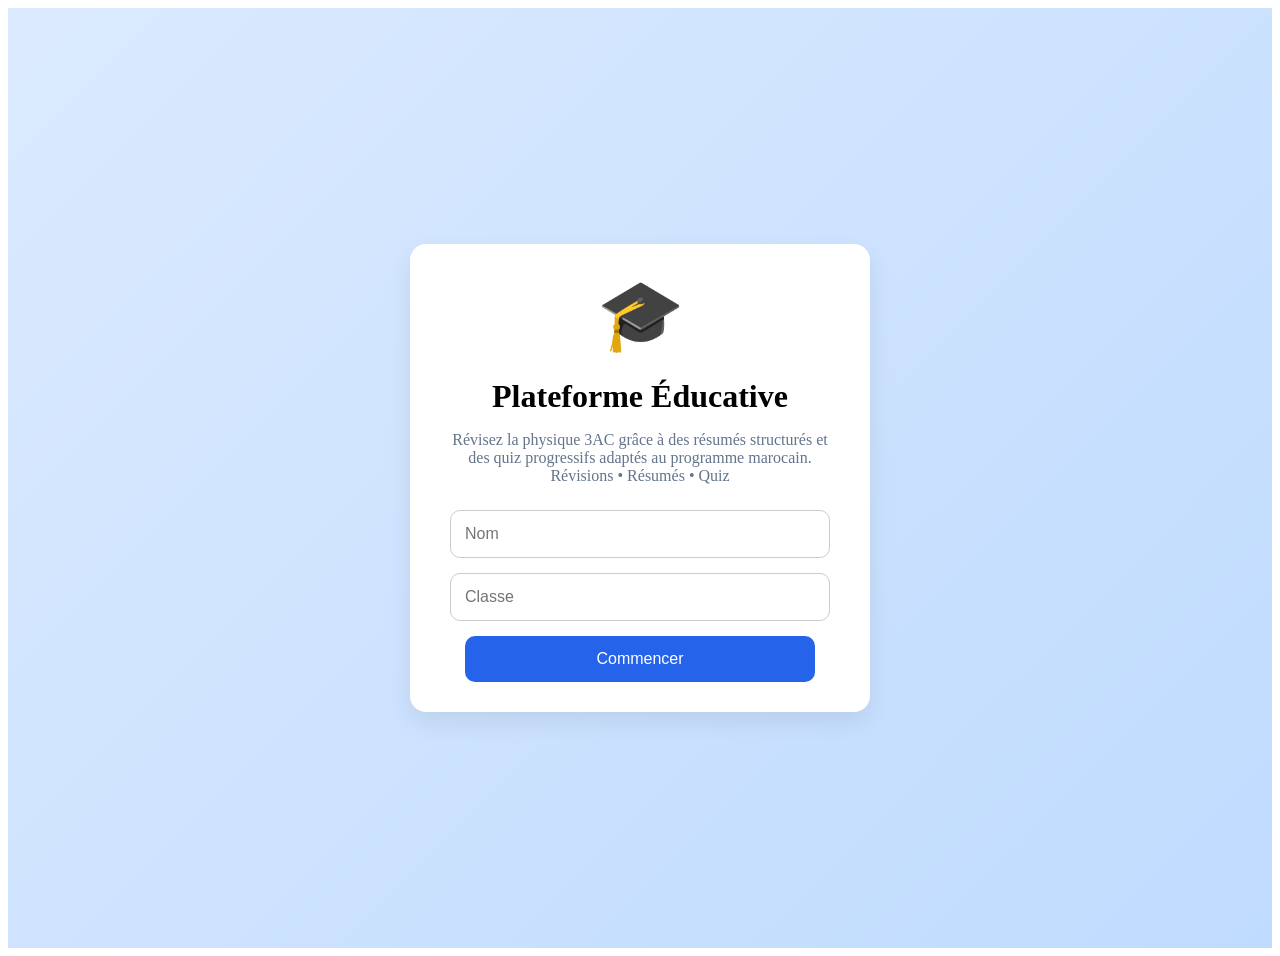
<file: index.html>
<!DOCTYPE html>
<html lang="fr">
<head>
  <meta charset="UTF-8">
  <meta name="viewport" content="width=device-width, initial-scale=1.0">
  <link rel="icon" href="assets/favicon.ico">
  <link rel="stylesheet" href="css/login.css">
  <title>Plateforme Éducative</title>
  <meta name="description"
    content=" Résumés interactifs et quiz de physique 3AC Maroc pour préparer l'examen régional.">
</head>
<body>
  <main class="login-page">

  <div class="login-card">

    <div class="logo-box"> 🎓 </div>

    <h1> Plateforme Éducative </h1>

    <p class="hero-description">

 Révisez la physique 3AC grâce à des
résumés structurés et des quiz
progressifs adaptés au programme
marocain.

      Révisions • Résumés • Quiz

    </p>

    <input
      id="username-input"
      type="text"
      placeholder="Nom"
    >

    <input
      id="userclass-input"
      type="text"
      placeholder="Classe"
    >

    <button id="save-user-btn">

      Commencer

    </button>

  </div>

</main>
  <script src="js/auth.js"></script>
</body>
</html>
</file>
<file: css/login.css>
/* =================================== */
/* PAGE LOGIN */
/* =================================== */

.login-page {

  min-height: 100vh;

  display: flex;

  flex-direction: column;

  justify-content: center;

  align-items: center;

  padding: 20px;

  background:linear-gradient( 135deg, #dbeafe, #bfdbfe );

}

/* =================================== */
/* TITRE */
/* =================================== */

.login-page h1 {

  font-size: 2rem;

  margin-bottom: 10px;

  text-align: center;

}

/* =================================== */
/* INPUTS */
/* =================================== */

.login-page input {

  width: 100%;

  max-width: 350px;

  padding: 14px;

  margin-bottom: 15px;

  border: 1px solid #ccc;

  border-radius: 10px;

  font-size: 16px;

}

/* =================================== */
/* BOUTON */
/* =================================== */

#save-user-btn {

  width: 100%;

  max-width: 350px;

  padding: 14px;

  border: none;

  border-radius: 10px;

  background: #2563eb;

  color: white;

  font-size: 16px;

  cursor: pointer;

}

#save-user-btn:hover {

  background: #1d4ed8;

}

.logo-box {

  font-size: 70px;

  margin-bottom: 15px;

}

.login-card {

  background: white;

  padding: 30px;

  border-radius: 16px;

  box-shadow:
  0 10px 25px
  rgba(0,0,0,.08);

  max-width: 400px;

  width: 100%;

  text-align: center;

}

.hero-description {

  text-align: center;

  color: #64748b;

  margin-bottom: 25px;

}
</file>
<file: css/common.css>
/* ===================================
   TITRE
=================================== */

h1 {

  text-align: center;

  color: #1e3a8a;

  margin-bottom: 30px;

  margin-top: 0;

  font-size: 2rem;

}

/* ===================================
   STYLE GLOBAL
=================================== */

body {

  font-family: Arial, sans-serif;

  background: linear-gradient(135deg, #dbeafe, #bfdbfe);

  margin: 0;

  padding: 20px;

  display: block ;

  justify-content: center;

  align-items: center;

  min-height: 100vh;

  box-sizing: border-box;

}

/* =================================== */
/* NAVIGATION */
/* =================================== */

.main-nav {

  display: flex;

  justify-content: center;

  gap: 20px;

  padding: 20px;

}

.main-nav a {

  text-decoration: none;

  font-weight: bold;

}

/* =================================== */
/* FOOTER */
/* =================================== */

.main-footer {

  text-align: center;

  padding: 30px 20px;

  margin-top: 40px;

}
</file>
<file: css/subject.css>
/* =================================== */
/* DESCRIPTION */
/* =================================== */

.subject-description {

  color: #64748b;

  max-width: 700px;

  margin: 10px auto 0;

}
.subject-card {

  background: #2563eb;

  color: white;

  text-align: center;

  text-decoration: none;


  border-radius: 16px;

  box-shadow:
  0 10px 25px
  rgba(0,0,0,.08);

  padding: 25px;

   min-width: 220px;

   transition: .3s;

}
.subject-card:hover {

  transform:
  translateY(-5px);

}

.subject-header {

  text-align: center;

  margin-bottom: auto;

}

.page-title {

  font-size: 3rem;

  margin-bottom: 10px;

}

.dashboard-section {

  background: white;

  max-width: 900px;

  margin: 20px auto;

  padding: 10px 35px 35px 35px;

  border-radius: 20px;

  box-shadow:
  0 10px 25px
  rgba(0,0,0,.08);

}

.subjects-container {

  display: flex;

  flex-wrap: wrap;

  /*gap: 20px;*/

  justify-content: center;

}

.subject-card h3 {

  margin-bottom: 10 px;
  margin-top: 0px;

}

.subject-card h4 {

  margin-bottom: 20px;
  margin-top: 0px;
}

.subject-card p {

  margin: 0;

  font-size: 14px;

}
.back-btn {

  text-decoration: none;

  color: #2563eb;

  font-weight: bold;

}

.back-btn:hover {

  text-decoration: underline;

}
.semester-block {

  width: 100%;


}

.semester-block h3 {

  text-align: center;

  font-size: 24px;

  margin-bottom: 20px;

  color: #1e3a8a;

}

.semester-block .subjects-container {

  display: flex;

  justify-content: center;

  gap: 20px;

  flex-wrap: wrap;

}

.locked {

  opacity: .85;

  background:
  #97a8c1;
}

footer {

  text-align: center;

  padding: 25px;

  color: #475569;

}
</file>
<file: css/dashboard.css>
/* =================================== */
/* STYLE GLOBAL */
/* =================================== */

body {

  margin: 0;

  font-family: Arial, sans-serif;

  background:
  linear-gradient(
    135deg,
    #dbeafe,
    #bfdbfe
  );

  min-height: 100vh;

}
/* =================================== */
/* HEADER */
/* =================================== */

header {

   color: #3e4754;

  text-align: center;

  padding: 0px 20px;

}

header h1 {

  margin-bottom: 10px;

}

#welcome-user {

  color: #475569;

}

/* =================================== */
/* HERO SECTION */
/* =================================== */

.hero-section {

  max-width: 900px;

  margin: 20px auto;

  padding: 25px;

  /*background: white;

  border-radius: 16px;

  box-shadow:
  0 10px 25px
  rgba(0,0,0,.08);*/

}

.hero-section h2 {

  margin-top: 0;
  color: #1e3a8a;

}

/* =================================== */
/* GUIDE SECTION */
/* =================================== */

.guide-section {

  max-width: 900px;

  margin: 20px auto;

  padding: 25px;

  background: white;

  border-radius: 16px;

  box-shadow:
  0 10px 25px
  rgba(0,0,0,.08);

}

.guide-section ol {

  padding-left: 20px;

}

/* =================================== */
/* DASHBOARD SECTION */
/* =================================== */

.dashboard-section {

  max-width: 900px;

  margin: 20px auto;

  padding: 25px;

  background: white;

  border-radius: 16px;

  box-shadow:
  0 10px 25px
  rgba(0,0,0,.08);

}

/* =================================== */
/* DASHBOARD TOP */
/* =================================== */

.dashboard-top {

  max-width: 900px;

  margin: 20px auto;

  display: flex;

  gap: 20px;

  align-items: stretch;


}

/* =================================== */
/* USER INFO */
/* =================================== */

.user-info {

  flex: 1;

  background: white;

  padding: 20px;

  border-radius: 16px;

  box-shadow:
  0 10px 25px
  rgba(0,0,0,.08);

}

/* =================================== */
/* PROGRESS INFO */
/* =================================== */

.progress-info {

  flex: 1;

  background: white;

  padding: 20px;

  border-radius: 16px;

  box-shadow:
  0 10px 25px
  rgba(0,0,0,.08);

}

/* =================================== */
/* MATIÈRES */
/* =================================== */

.subjects-container {

  display: flex;

  flex-wrap: wrap;

  gap: 20px;

  justify-content: center;

}
/* =================================== */
/* SUBJECT CARD */
/* =================================== */

.subject-card {

  width: 220px;

  padding: 25px;

  text-align: center;

  text-decoration: none;

  background: #2563eb;

  color: white;

  border-radius: 14px;

  transition: 0.3s;

}

.subject-card:hover {

  transform: translateY(-4px);

}

/* =================================== */
/* USER PANEL */
/* =================================== */

/*.user-info {

  background: white;

  padding: 20px;

  border-radius: 16px;

  box-shadow:
  0 10px 25px
  rgba(0,0,0,.08);

}

.user-info h2 {

  margin-bottom: 8px;

}*/

/* =================================== */
/* PROGRESSION */
/* =================================== */

.progress-bar-container {

  height: 20px;

  background: #e5e7eb;

  border-radius: 20px;

  overflow: hidden;

}

.progress-bar {

  width: 0%;

  height: 100%;

  background: #22c55e;

  transition: .5s;

}

/* =================================== */
/* LOCKED */
/* =================================== */

.locked {

  background: #94a3b8;

  cursor: not-allowed;

}

/* =================================== */
/* FOOTER */
/* =================================== */

footer {

  text-align: center;

  padding: 25px;

  color: #475569;

}

@media (max-width: 768px) {

  .dashboard-top {

    flex-direction: column;

  }

}
</file>
<file: css/resume.css>
@import url('https://fonts.googleapis.com/css2?family=Poppins:wght@400;500;600;700;800;900&display=swap');

        /* Réinitialisation et optimisations tactiles pour iOS Safari, WhatsApp & Android */
        * {
            box-sizing: border-box;
            margin: 0;
            padding: 0;
            -webkit-tap-highlight-color: rgba(0,0,0,0);
        }

        body {
            font-family: 'Poppins', sans-serif;
            background: linear-gradient(135deg, #e0f2fe, #bae6fd);
            padding: 20px 10px;
            color: #1e293b;
            touch-action: manipulation;
        }

        header {
            margin: auto;
            max-width: 600px;
            text-align: center;
            margin-bottom: 20px;
            background: white;
            padding: 15px;
            border-radius: 20px;
            box-shadow: 0 4px 15px rgba(30, 64, 175, 0.05);
        }

        h1 {
            color: #1e40af;
            font-size: 1.5rem;
            font-weight: 800;
        }

        .subtitle {
            color: #3b82f6;
            font-size: 0.9rem;
            font-weight: 700;
            margin-top: 2px;
        }

        .workspace {
            max-width: 600px;
            margin: 0 auto;
        }

        /* Cartes de sections */
        .category-block {
            background: white;
            border-radius: 22px;
            padding: 15px;
            margin-bottom: 18px;
            box-shadow: 0 8px 20px rgba(0,0,0,0.03);
            border: 1px solid #f1f5f9;
        }

        /* details/summary natifs */
        details {
            display: block;
            width: 100%;
        }

        summary {
            list-style: none;
            outline: none;
            cursor: pointer;
            display: flex;
            align-items: center;
            gap: 10px;
            padding: 14px 18px;
            background: #f1f5f9;
            border: 2px solid #cbd5e1;
            border-radius: 16px;
            color: #1e3a8a;
            font-weight: 700;
            font-size: 1rem;
            transition: all 0.2s ease;
            user-select: none;
        }

        summary::-webkit-details-marker {
            display: none;
        }

        summary:active {
            transform: scale(0.97);
            background: #bae6fd;
            border-color: #3b82f6;
        }

        summary::before {
            content: "▶";
            font-size: 0.8rem;
            color: #3b82f6;
            transition: transform 0.3s ease;
            display: inline-block;
        }

        details[open] > summary::before {
            transform: rotate(90deg);
        }

        /* Titre racine */
        .main-category > summary {
            background: linear-gradient(90deg, #1e40af, #3b82f6);
            color: white;
            border: none;
            font-size: 1.1rem;
            font-weight: 800;
        }

        .main-category > summary::before {
            color: white;
        }

        /* Lignes de liaisons de l'arbre */
        .sub-tree-list {
            list-style: none;
            border-left: 3px solid #60a5fa;
            padding-left: 15px;
            margin: 10px 0 5px 8px;
        }

        .sub-tree-item {
            margin: 12px 0;
            position: relative;
        }

        .sub-tree-item::before {
            content: "";
            position: absolute;
            left: -15px;
            top: 22px;
            width: 15px;
            height: 3px;
            background: #60a5fa;
        }

        /* Élimination des lignes pour les sous-sous-titres */
        .sub-tree-list .sub-tree-list {
            border-left: none;
            padding-left: 5px;
            margin-left: 0;
        }

        .sub-tree-list .sub-tree-list .sub-tree-item::before {
            display: none;
        }

        /* Couleur verte */
        .sub-tree-list .sub-tree-list summary {
            background: #f0fdf4;
            border-color: #86efac;
            color: #166534;
        }
        .sub-tree-list .sub-tree-list summary:active {
            background: #dcfce7;
            border-color: #22c55e;
        }
        .sub-tree-list .sub-tree-list summary::before {
            color: #10b981;
        }

        /* Couleur grise */
        .sub-tree-list .sub-tree-list .sub-tree-list summary {
            background: #f1f5f9;
            border-color: #cbd5e1;
            color: #475569;
        }
        .sub-tree-list .sub-tree-list .sub-tree-list summary:active {
            background: #e2e8f0;
            border-color: #94a3b8;
        }
        .sub-tree-list .sub-tree-list .sub-tree-list summary::before {
            color: #64748b;
        }

        /* Exemples concrets (violet) */
        .example-node > summary {
            background: #faf5ff !important;
            border-color: #c084fc !important;
            color: #6b21a8 !important;
        }
        .example-node > summary::before {
            color: #a855f7 !important;
        }

        /* Boîtes de détails finaux */
        .details-box {
            background: #f8fafc;
            border-left: 5px solid #10b981;
            border-radius: 0 14px 14px 0;
            padding: 14px 8px;
            margin: 8px 0 8px 5px;
            font-size: 0.92rem;
            font-weight: 600;
            line-height: 1.5;
            box-shadow: 0 2px 8px rgba(0,0,0,0.02);
            user-select: text;
            -webkit-user-select: text;
        }

        /* Formules mathématiques */
        .math-fraction-container {
            display: inline-flex;
            align-items: center;
            justify-content: center;
            background: #fffbeb;
            border: 2px solid #f59e0b;
            padding: 8px 4px;
            border-radius: 12px;
            font-weight: 800;
            color: #b45309;
            margin: 4px 0;
            font-size: 1.05rem;
        }

        .fraction {
            display: inline-flex;
            flex-direction: column;
            align-items: center;
            vertical-align: middle;
            padding: 0 6px;
        }

        .numerator {
            border-bottom: 2px solid #b45309;
            padding-bottom: 2px;
            text-align: center;
            width: 100%;
        }

        .denominator {
            padding-top: 2px;
            text-align: center;
            width: 100%;
        }

        sub {
            font-size: 0.6em;
            vertical-align: sub;
        }

        .vector {
            position: relative;
            display: inline-block;
        }
        .vector::after {
            content: "→";
            position: absolute;
            top: -0.55em;
            left: 0;
            font-size: 0.55em;
            width: 100%;
            text-align: center;
            font-weight: bold;
        }

        .badge {
            display: inline-block;
            background: #dbeafe;
            color: #1e40af;
            padding: 2px 8px;
            border-radius: 6px;
            font-weight: 800;
            font-size: 0.8rem;
            margin-right: 4px;
            margin-bottom: 4px;
        }

        .unit { color: #0d9488; font-weight: 800; }
        .important { color: #dc2626; font-weight: 800; }

        /* Styles spécifiques pour le tableau de conversion */
        .table-container {
            width: 100%;
            overflow-x: auto;
            margin-bottom: 12px;
            border-radius: 10px;
            border: 1px solid #cbd5e1;
        }

        .recap-table {
            width: 100%;
            border-collapse: collapse;
            font-size: 0.85rem;
            background: white;
            text-align: left;
        }

        .recap-table th, .recap-table td {
            padding: 8px 10px;
            border: 1px solid #cbd5e1;
        }

        .recap-table th {
            background-color: #e0f2fe;
            color: #1e3a8a;
            font-weight: 700;
            white-space: nowrap;
        }

        .recap-table tr:nth-child(even) {
            background-color: #f8fafc;
        }

/* =================================== */
/* CHAPTER QUIZ BUTTON */
/* =================================== */

.chapter-quiz-btn {

  display: inline-block;

  margin-top: 15px;

  text-decoration: none;

  font-weight: bold;

}
summary h2 {

  display: inline;

  font-size: inherit;

  margin: 0;

}
footer {

  text-align: center;

  padding: 25px;

  color: #475569;

}
</file>
